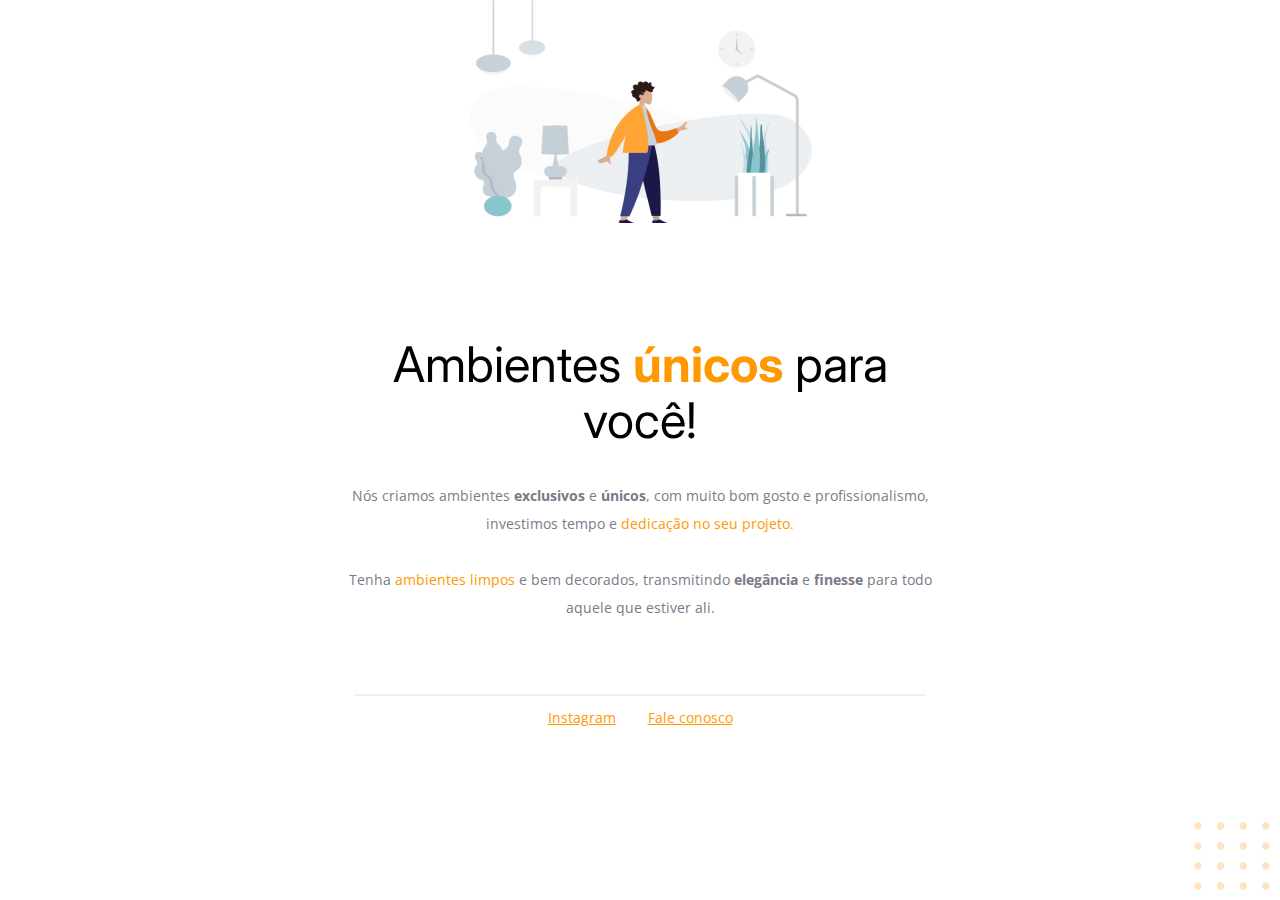
<file: index.html>
<!DOCTYPE html>
<html lang="pt-br">
  <head>
    <link rel="preconnect" href="https://fonts.googleapis.com" />
    <link rel="preconnect" href="https://fonts.gstatic.com" crossorigin />
    <meta charset="UTF-8" />
    <meta name="viewport" content="width=device-width, initial-scale=1.0" />
    <title>Móveis customizados</title>

    <link
      href="https://fonts.googleapis.com/css2?family=Inter:wght@400;700&family=Open+Sans:wght@400;700&display=swap"
      rel="stylesheet"
    />

    <link rel="stylesheet" href="style.css" />
  </head>
  <body>
    <div id="hero">
      <img
      src="./images.svg/image1.jpg"
      alt="Desenho de uma pessoa vestindo uma camisa amarela em uma sala com móveis"/>
      
      <h1>Ambientes <span>únicos</span> para você!</h1>
      <p>
        Nós criamos ambientes <strong>exclusivos</strong> e <strong>únicos</strong>, com muito
        bom gosto e profissionalismo, investimos tempo e
        <span>dedicação no seu projeto.</span>
        <br />
        <br />
        Tenha <span>ambientes limpos</span> e bem decorados, transmitindo
        <strong>elegância</strong> e <strong>finesse</strong>
        para todo aquele que estiver ali.
      </p>
    </div>
    <div id="footer">
      <div class="line"></div>
      <a target="_blank" href="https://instagram.com/moveisparavoce">Instagram</a>
      <a href="mailto:contato@moveisparavoce.com">Fale conosco</a>
    </div>

    <img id="balls" src="./images.svg/balls-decoration.svg" alt="Bolinhas alaranjadas no canto inferior direito da tela">
 
  </body>
</html>
</file>
<file: style.css>
body {
  font-family: 'Open Sans', sans-serif;
  font-size: 14px;
  line-height: 28px;
  text-align: center;
  margin: 0;
}

#hero {
  width: 592px;
  margin: 0 auto 72px;
}
#hero img {
  margin-bottom: 72px;
}

h1 {
  font-family: 'Inter', sans-serif;
  font-size: 49px;
  line-height: 56px;
  font-weight: normal;
}

h1 span {
  font-weight: bold;
}


span, a {
  color: #ff9900;
}

p, #footer {
  color: #7d7987;
  font-size: 14px;
  line-height: 28px;
}

#footer a + a {
    margin-left: 28px;
}

.line {
  width: 568px;
  height: 0px;
  margin: 0 auto 8px;
  border: 1px solid #ECEFF2;
}

#balls {
    position: fixed;
    bottom: 0;
    right: 0;
}
</file>
